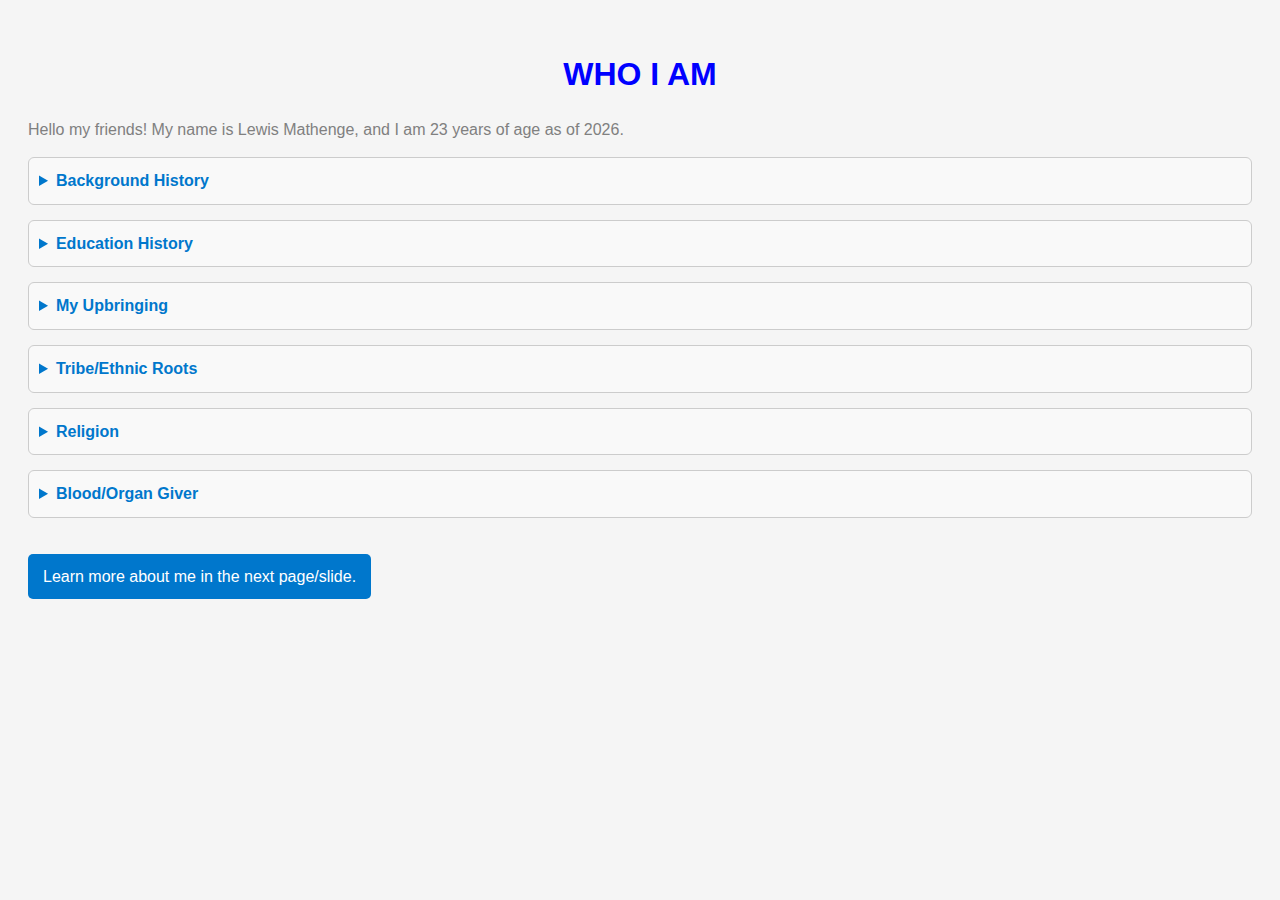
<file: index.html>
<!DOCTYPE html>
<html lang="en">
<head>
  <meta charset="UTF-8">
  <meta name="viewport" content="width=device-width, initial-scale=1.0">
  <title>MY WEBSITE</title>
  <link rel="stylesheet" href="style.css">
</head>
<body>
  <h1>WHO I AM</h1>
  <p>Hello my friends! My name is Lewis Mathenge, and I am 23 years of age as of 2026.</p>

  <details>
    <summary><strong>Background History</strong></summary>
    <p>I was born on 22nd April, 2003 in Embakasi, Nairobi, Kenya to parents Daniel Kooi and Lucy Wambui.</p>
  </details>

  <details>
    <summary><strong>Education History</strong></summary>
    <p>2008–2018: Primary Education: HillTop Academy (2008–2013), Sharp Education Centre (2014–2018).</p>
    <p>2019–2022: Secondary Education: Giakanja Boys High School, Nyeri, Kenya.</p>
    <p>2024-2025: Tertiary Education: Thika Institute of Business Studies (TIBS), Thika, Kenya.</p>
    <p>2024-Current: Mount Kenya University (MKU) Tertiary Education:.</p>
  </details>

  <details>
    <summary><strong>My Upbringing</strong></summary>
    <ul>
      <li>I grew up in the slums of Kayole and had to 'survive for the fittest'.</li>
      <li>I lived in Nairobi for 15 years until our relocation to Thika.</li>
      <li>In May 2021, we relocated to Thika to escape rising living standards in Nairobi.</li>
    </ul>
  </details>

  <details>
    <summary><strong>Tribe/Ethnic Roots</strong></summary>
    <p>I am Kikuyu, with roots from Embu (Aembu society).</p>
  </details>

  <details>
    <summary><strong>Religion</strong></summary>
    <p>I am a born‑again Christian fellowshipping at The Full Gospel Churches Of Kenya, in Athena, Thika.</p>
  </details>

  <details>
    <summary><strong>Blood/Organ Giver</strong></summary>
    <p>Blood giver?: Yes.</p>
    <p>Organ giver?: No!</p>
  </details>

  <p><a href="index2.html">Learn more about me in the next page/slide.</a></p>
</body>
</html>
</file>
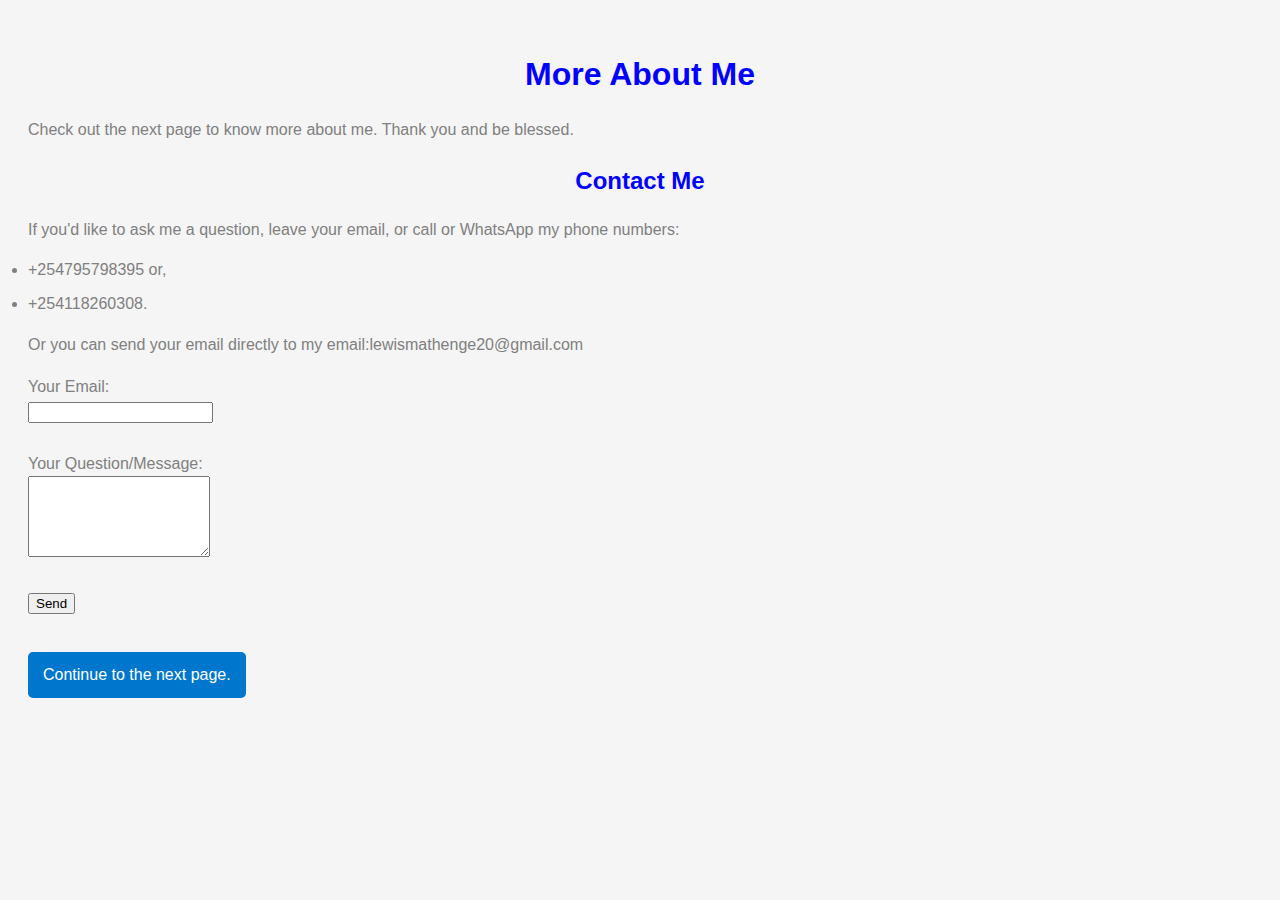
<file: index2.html>
<!DOCTYPE html>
<html lang="en">
<head>
  <meta charset="UTF-8">
  <meta name="viewport" content="width=device-width, initial-scale=1.0">
  <title>About Me</title>
  <link rel="stylesheet" href="style.css">
</head>
<body>
  <h1>More About Me</h1>
  <p>Check out the next page to know more about me. Thank you and be blessed.</p>

  <h2>Contact Me</h2>
  <p>If you'd like to ask me a question, leave your email, or call or WhatsApp my phone numbers:
    <li>+254795798395 or,</li>
    <li>+254118260308.</li>
    <p>Or you can send your email directly to my email:lewismathenge20@gmail.com</p>
  </p>
  <label for="email">Your Email:</label><br>
  <input type="email" id="email" name="email" required><br><br>

  <label for="message">Your Question/Message:</label><br>
  <textarea id="message" name="message" rows="5" required></textarea><br><br>

  <button type="submit">Send</button>
</form>


 
  <p><a href="index3.html">Continue to the next page.</a></p>
</body>
</html>
</file>
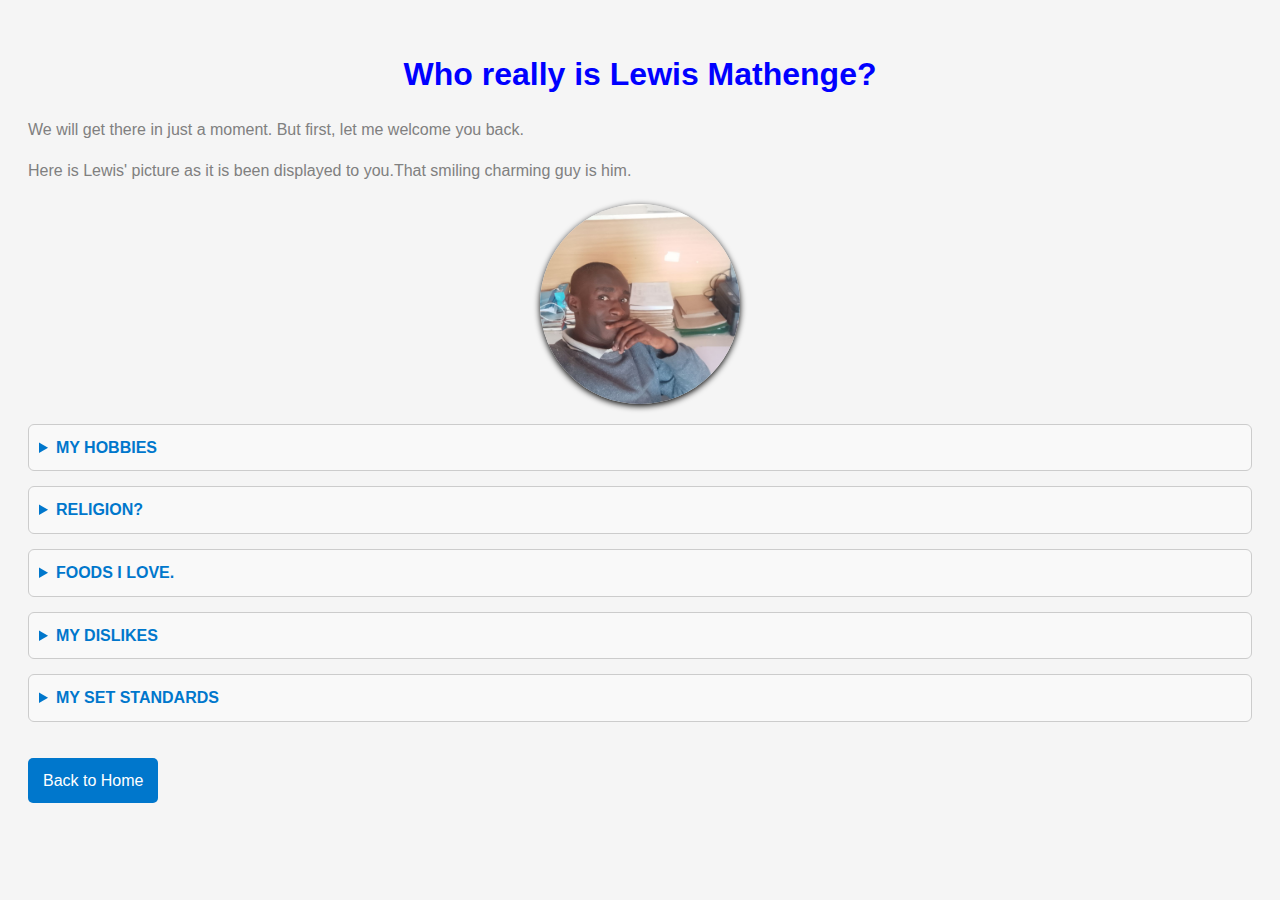
<file: index3.html>
<!DOCTYPE html>
<html lang="en">
<head>
    <meta charset="UTF-8">
    <meta name="viewport" content="width=device-width, initial-scale=1.0">
    <link rel="stylesheet" href="style.css">
    <title>MORE ABOUT ME</title>
    <h1>Who really is Lewis Mathenge?</h1>
    <p>We will get there in just a moment. But first, let me welcome you back.</p>
    <p>Here is Lewis' picture as it is been displayed to you.That smiling charming guy is him.</p>
    <img src="photos/lewis2.jpg" alt="My photo" width="200px" height="300px">
    <details>
        <summary><strong>MY HOBBIES</strong></summary>
        <p>These here are some of my hobbies. Will love if you take a look at them. All you have to do is click on that down arrow key,and wollah:</p>
        <ul>
            <li>Playing soccer,</li>
            <li>Socializing(of course with those i know or interacted with before),</li>
            <li>Playing games,</li>
            <li>Travelling,</li>
            <li>Watching documentaries and movies,</li>
            <li>Programming/Coding,</li>
            <li>Creating databases,</li>
            <li>Camping,</li>
            <li>Reading the Word of God and Praying.</li>
        </ul>

    </details>

    <details>
        <summary><strong>RELIGION?</strong></summary>
        <p>Iam a born-again christian currently fellowshipping at The Full Gospel Churches of Kenya,in Athena,Thika,Kenya.I got saved while i was a secondary school student in Giakanja Boys in Form 3.</p>
        <p>Though this is about to change soon.</p>
        <p>Then on 7th May 2023, i got baptised in the name of God the Father,God the Son,and God the Holy Spirit at Full Gospel Makongeni Church,and confirmed in 2025 with a baptism certificate.</p>
    </details>

    <details>
        <summary><strong>FOODS I LOVE.</strong></summary>
        <p>Some of the foods that i love include:</p>
        <ol>
        <li>Traditional foods such as Githeri and Matoke,</li>
        <li>Rice along with Ugali,</li>
        <li>Fish like Tilapia,Omena,Sardine,and even Shark.</li>
        <li>Chicken,</li>
        <li>Goat meat,</li>
        <li>Beef,</li>
        <li>Spaghetti,</li>
        <li>Minced meat,</li>
        <li>Burgers,</li>
        <li>Turkey,and many more that i haven't mentioned here.</li>
        </ol>
    </details>

    <details>
        <summary><strong>MY DISLIKES</strong></summary>
        <p>As a human being,you have to set clear and direct standards to enable you venture and adapt in a fast-changing world.</p>
        <p>This includes setting boundaries,limits,and clear navigational routes/panes for your life.</p>
        <p>Here are some of the dislikes:</p>
        <ul>
            <li>Ungodliness,</li>
            <li>Disloyalty,</li>
            <li>Fake friendships,</li>
            <li>Some foods and vegetables,</li>
            <li>Wrong partnerships,</li>
            <li>Toxic politics,channels,and sort of violent literature,</li>
            <li>Drugs and Substance use or abuse,</li>
            <li>Disrespect,</li>
            <li>Tattoos,</li>
            <li>Irresponsibility and laziness,</li>
            <li>Pornographic literature/materials.</li>
        </ul>
    </details>
    
    <details>
        <summary>MY SET STANDARDS</summary>
        <p>This are my standards. They are non-negotiable,and firmly set/anchored to my values.</p>
        <summary><strong>STANDARDS</strong></summary>
        <ul>
            <li>Godliness,</li>
            <li>Loyalty,</li>
            <li>Honesty,</li>
            <li>Responsibility,</li>
            <li>Hard work,</li>
            <li>Innovators and inventors,</li>
            <li>Marketability,</li>
            <li>Respect,</li>
            <li>Adaptability.</li>
        </ul>
    </details>
</head>
<body>
    <p><a href="index.html">Back to Home</a></p>
</body>
</html>
</file>
<file: style.css>
body {
  font-family: Arial, sans-serif;
  background: whitesmoke;
  color: grey;
  padding: 20px;
  line-height: 1.6;
}

h1, h2, h3 {
  color: blue;
  margin-bottom: 10px;
  text-align: center;
}

p {
  margin-bottom: 15px;
  text-align: justify;
}

img {
  display: block;
  margin: 20px auto;
  width: 200px;
  height: 200px;
  border-radius: 50%;
  object-fit: cover;
  box-shadow: 0 2px 6px black;
  transition: transform 0.3s ease, box-shadow 0.3s ease;
}

img:hover {
  transform: scale(1.1);
  box-shadow: 0 4px 12px rgba(0,0,0,0.4);
}

ul, ol {
  margin: 10px 0 15px 40px;
}

li {
  margin-bottom: 8px;
}

a {
  display: inline-block;
  margin-top: 20px;
  text-decoration: none;
  color: white;
  background: #0077cc;
  padding: 10px 15px;
  border-radius: 5px;
}

a:hover {
  background: lightseagreen;
}

div {
  margin-bottom: 30px;
  padding: 15px;
  background: white;
  border-radius: 8px;
  box-shadow: 0 2px 4px rgba(0,0,0,0.1);
}

footer {
  text-align: center;
  padding: 15px;
  margin-top: 30px;
  background: #0077cc;
  color: white;
  border-radius: 5px;
}

.slideshow {
  position: relative;
  width: 300px;
  height: 300px;
  margin: 30px auto;
  overflow: hidden;
  border-radius: 50%;
  box-shadow: 0 2px 6px rgba(0,0,0,0.3);
}

details {
  margin: 15px 0;
  padding: 10px;
  border: 1px solid #ccc;
  border-radius: 6px;
  background: #f9f9f9;
}

summary {
  cursor: pointer;
  font-weight: bold;
  color: #0077cc;
}

details[open] {
  background: #e6f2ff;
}

details {
  margin: 15px 0;
  padding: 10px;
  border: 1px solid #ccc;
  border-radius: 6px;
  background: #f9f9f9;
}

summary {
  cursor: pointer;
  font-weight: bold;
  color: #0077cc;
}

details[open] {
  background: #e6f2ff;
}

.contact-form {
  max-width: 400px;
  margin: 20px auto;
  padding: 15px;
  background: #f9f9f9;
  border-radius: 8px;
  box-shadow: 0 2px 6px rgba(0,0,0,0.1);
}

.contact-form input,
.contact-form textarea {
  width: 100%;
  padding: 8px;
  margin-top: 5px;
  border: 1px solid #ccc;
  border-radius: 5px;
}

.contact-form button {
  margin-top: 10px;
  padding: 10px 15px;
  background: #0077cc;
  color: white;
  border: none;
  border-radius: 5px;
  cursor: pointer;
}

.contact-form button:hover {
  background: lightseagreen;
}



.slideshow img {
  position: absolute;
  width: 100%;
  height: 100%;
  object-fit: cover;
  border-radius: 50%;
  opacity: 0;
  animation: fade 12s infinite;
}

.slideshow img:nth-child(1) { animation-delay: 0s; }
.slideshow img:nth-child(2) { animation-delay: 4s; }
.slideshow img:nth-child(3) { animation-delay: 8s; }

@keyframes fade {
  0% { opacity: 0; }
  10% { opacity: 1; }
  30% { opacity: 1; }
  40% { opacity: 0; }
  100% { opacity: 0; }
}
</file>
